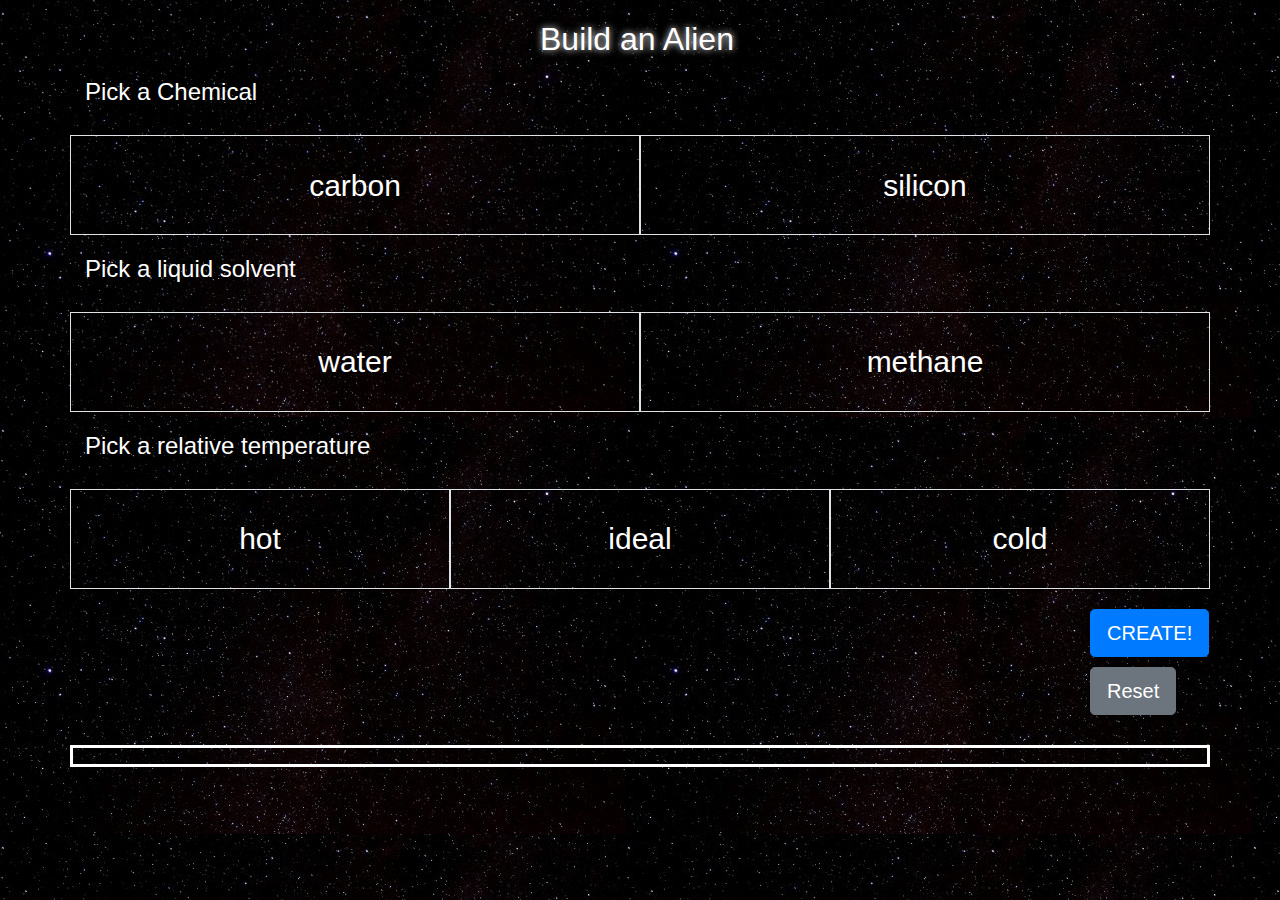
<file: index.html>
<!DOCTYPE html>
<html>
<head>
	<title>Aliens</title>
	<link rel="stylesheet" href="https://maxcdn.bootstrapcdn.com/bootstrap/4.0.0/css/bootstrap.min.css" integrity="sha384-Gn5384xqQ1aoWXA+058RXPxPg6fy4IWvTNh0E263XmFcJlSAwiGgFAW/dAiS6JXm" crossorigin="anonymous">
	<script src="https://code.jquery.com/jquery-3.2.1.slim.min.js" integrity="sha384-KJ3o2DKtIkvYIK3UENzmM7KCkRr/rE9/Qpg6aAZGJwFDMVNA/GpGFF93hXpG5KkN" crossorigin="anonymous"></script>
	<script src="https://cdnjs.cloudflare.com/ajax/libs/popper.js/1.12.9/umd/popper.min.js" integrity="sha384-ApNbgh9B+Y1QKtv3Rn7W3mgPxhU9K/ScQsAP7hUibX39j7fakFPskvXusvfa0b4Q" crossorigin="anonymous"></script>
	<script src="https://maxcdn.bootstrapcdn.com/bootstrap/4.0.0/js/bootstrap.min.js" integrity="sha384-JZR6Spejh4U02d8jOt6vLEHfe/JQGiRRSQQxSfFWpi1MquVdAyjUar5+76PVCmYl" crossorigin="anonymous"></script>
	<link rel="stylesheet" type="text/css" href="index.css">
	<script type="text/javascript" src="index.js"></script>
</head>
<body>
	<div class="container">
		<div class="row"><h2>Build an Alien</h2></div>

		<div class="row">
			<div class="col-lg-12">
				<h4>Pick a Chemical</h4>
			</div>
		</div>
		<div class="row">
			<div class="col-lg-6 border chemGroup center">carbon</div>
			<div class="col-lg-6 border chemGroup center">silicon</div>
		</div>


		<div class="row">
			<div class="col-lg-12">
				<h4>Pick a liquid solvent</h4>
			</div>
		</div>
		<div class="row">
			<div class="col-lg-6 center border waterGroup">water</div>
			<div class="col-lg-6 center border waterGroup">methane</div>
		</div>
		<div class="row">
			<div class="col-lg-12">
				<h4>Pick a relative temperature</h4>
			</div>
		</div>
		<div class="row">
			<div class="col-lg-4 center border tempGroup">hot</div>
			<div class="col-lg-4 center border tempGroup">ideal</div>
			<div class="col-lg-4 center border tempGroup">cold</div>
		</div>
		<div class="row">
			<button id="create" type="button" class="btn btn-primary btn-lg">CREATE!</button>
			<button id="reset" type="button" class="btn btn-secondary btn-lg">Reset</button>
		</div>
		<div class="row">
			<div class="col-lg-12 createBox">
				<p></p>
				<!--img src="https://media3.s-nbcnews.com/j/newscms/2017_16/1969741/organosilicon-based-life_c18e68cad6b3bf817a28e03558a7bfba.fit-2000w.jpg" alt=""-->
				<!--iframe width="420" height="315"
src="https://www.youtube.com/embed/enU_AHC9l04&t"></iframe-->
			</div>
		</div>

	</div>
</body>
</html>
</file>
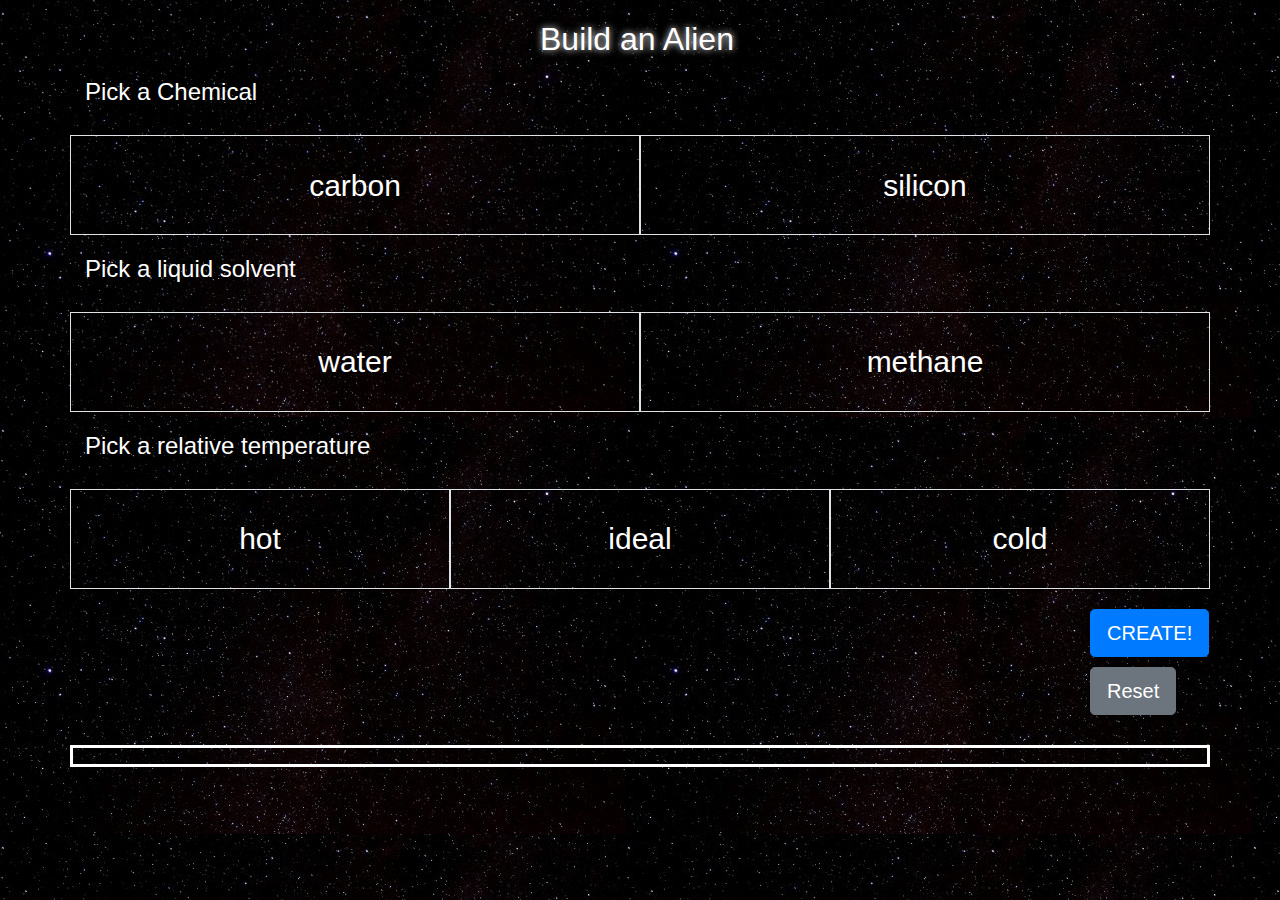
<file: aliens.html>
<!DOCTYPE html>
<html>
<head>
	<title>Aliens</title>
	<link rel="stylesheet" href="https://maxcdn.bootstrapcdn.com/bootstrap/4.0.0/css/bootstrap.min.css" integrity="sha384-Gn5384xqQ1aoWXA+058RXPxPg6fy4IWvTNh0E263XmFcJlSAwiGgFAW/dAiS6JXm" crossorigin="anonymous">
	<script src="https://code.jquery.com/jquery-3.2.1.slim.min.js" integrity="sha384-KJ3o2DKtIkvYIK3UENzmM7KCkRr/rE9/Qpg6aAZGJwFDMVNA/GpGFF93hXpG5KkN" crossorigin="anonymous"></script>
	<script src="https://cdnjs.cloudflare.com/ajax/libs/popper.js/1.12.9/umd/popper.min.js" integrity="sha384-ApNbgh9B+Y1QKtv3Rn7W3mgPxhU9K/ScQsAP7hUibX39j7fakFPskvXusvfa0b4Q" crossorigin="anonymous"></script>
	<script src="https://maxcdn.bootstrapcdn.com/bootstrap/4.0.0/js/bootstrap.min.js" integrity="sha384-JZR6Spejh4U02d8jOt6vLEHfe/JQGiRRSQQxSfFWpi1MquVdAyjUar5+76PVCmYl" crossorigin="anonymous"></script>
	<link rel="stylesheet" type="text/css" href="aliens.css">
	<script type="text/javascript" src="aliens.js"></script>
</head>
<body>
	<div class="container">
		<div class="row"><h2>Build an Alien</h2></div>

		<div class="row">
			<div class="col-lg-12">
				<h4>Pick a Chemical</h4>
			</div>
		</div>
		<div class="row">
			<div class="col-lg-6 border chemGroup center">carbon</div>
			<div class="col-lg-6 border chemGroup center">silicon</div>
		</div>


		<div class="row">
			<div class="col-lg-12">
				<h4>Pick a liquid solvent</h4>
			</div>
		</div>
		<div class="row">
			<div class="col-lg-6 center border waterGroup">water</div>
			<div class="col-lg-6 center border waterGroup">methane</div>
		</div>
		<div class="row">
			<div class="col-lg-12">
				<h4>Pick a relative temperature</h4>
			</div>
		</div>
		<div class="row">
			<div class="col-lg-4 center border tempGroup">hot</div>
			<div class="col-lg-4 center border tempGroup">ideal</div>
			<div class="col-lg-4 center border tempGroup">cold</div>
		</div>
		<div class="row">
			<button id="create" type="button" class="btn btn-primary btn-lg">CREATE!</button>
			<button id="reset" type="button" class="btn btn-secondary btn-lg">Reset</button>
		</div>
		<div class="row">
			<div class="col-lg-12 createBox">
				<p></p>
				<!--img src="https://media3.s-nbcnews.com/j/newscms/2017_16/1969741/organosilicon-based-life_c18e68cad6b3bf817a28e03558a7bfba.fit-2000w.jpg" alt=""-->
				<!--iframe width="420" height="315"
src="https://www.youtube.com/embed/enU_AHC9l04&t"></iframe-->
			</div>
		</div>

	</div>
</body>
</html>
</file>
<file: index.css>
body{
  color: white;
	  background-image: url("stars.jpg");
  background-attachment: fixed;
}
.border , .chemGroup , .waterGroup .tempGroup{
	height: 100px;
	border-style: solid;
}
.border:hover{
	  box-shadow: 0 0 30px #E4E4E4;
}
.row{
	padding-top: 20px;
}
img{
	height: 100%;
}
h2{
	width: 200px;
	text-shadow: 0 0 7px white;
	margin:auto;
}

button{
	margin-left: 1020px;
	margin-bottom: 10px;
}
.createBox{
	height: 100%;
	border-style: solid;
	margin-bottom: 80px;

}
img{
	width: 40%;
}
h3{
	color: red;
}
/*********** NOTE: code below directly from we3schools and hasn't bee modified yet*/
.center {
  display: flex;
  justify-content: center;
  align-items: center;
  height: 100px;
  font-size: 30px;
}
</file>
<file: aliens.css>
body{
  color: white;
	  background-image: url("stars.jpg");
  background-attachment: fixed;
}
.border , .chemGroup , .waterGroup .tempGroup{
	height: 100px;
	border-style: solid;
}
.border:hover{
	  box-shadow: 0 0 30px #E4E4E4;
}
.row{
	padding-top: 20px;
}
img{
	height: 100%;
}
h2{
	width: 200px;
	text-shadow: 0 0 7px white;
	margin:auto;
}

button{
	margin-left: 1020px;
	margin-bottom: 10px;
}
.createBox{
	height: 100%;
	border-style: solid;
	margin-bottom: 80px;

}
img{
	width: 40%;
}
h3{
	color: red;
}
/*********** NOTE: code below directly from we3schools and hasn't bee modified yet*/
.center {
  display: flex;
  justify-content: center;
  align-items: center;
  height: 100px;
  font-size: 30px;
}
</file>
